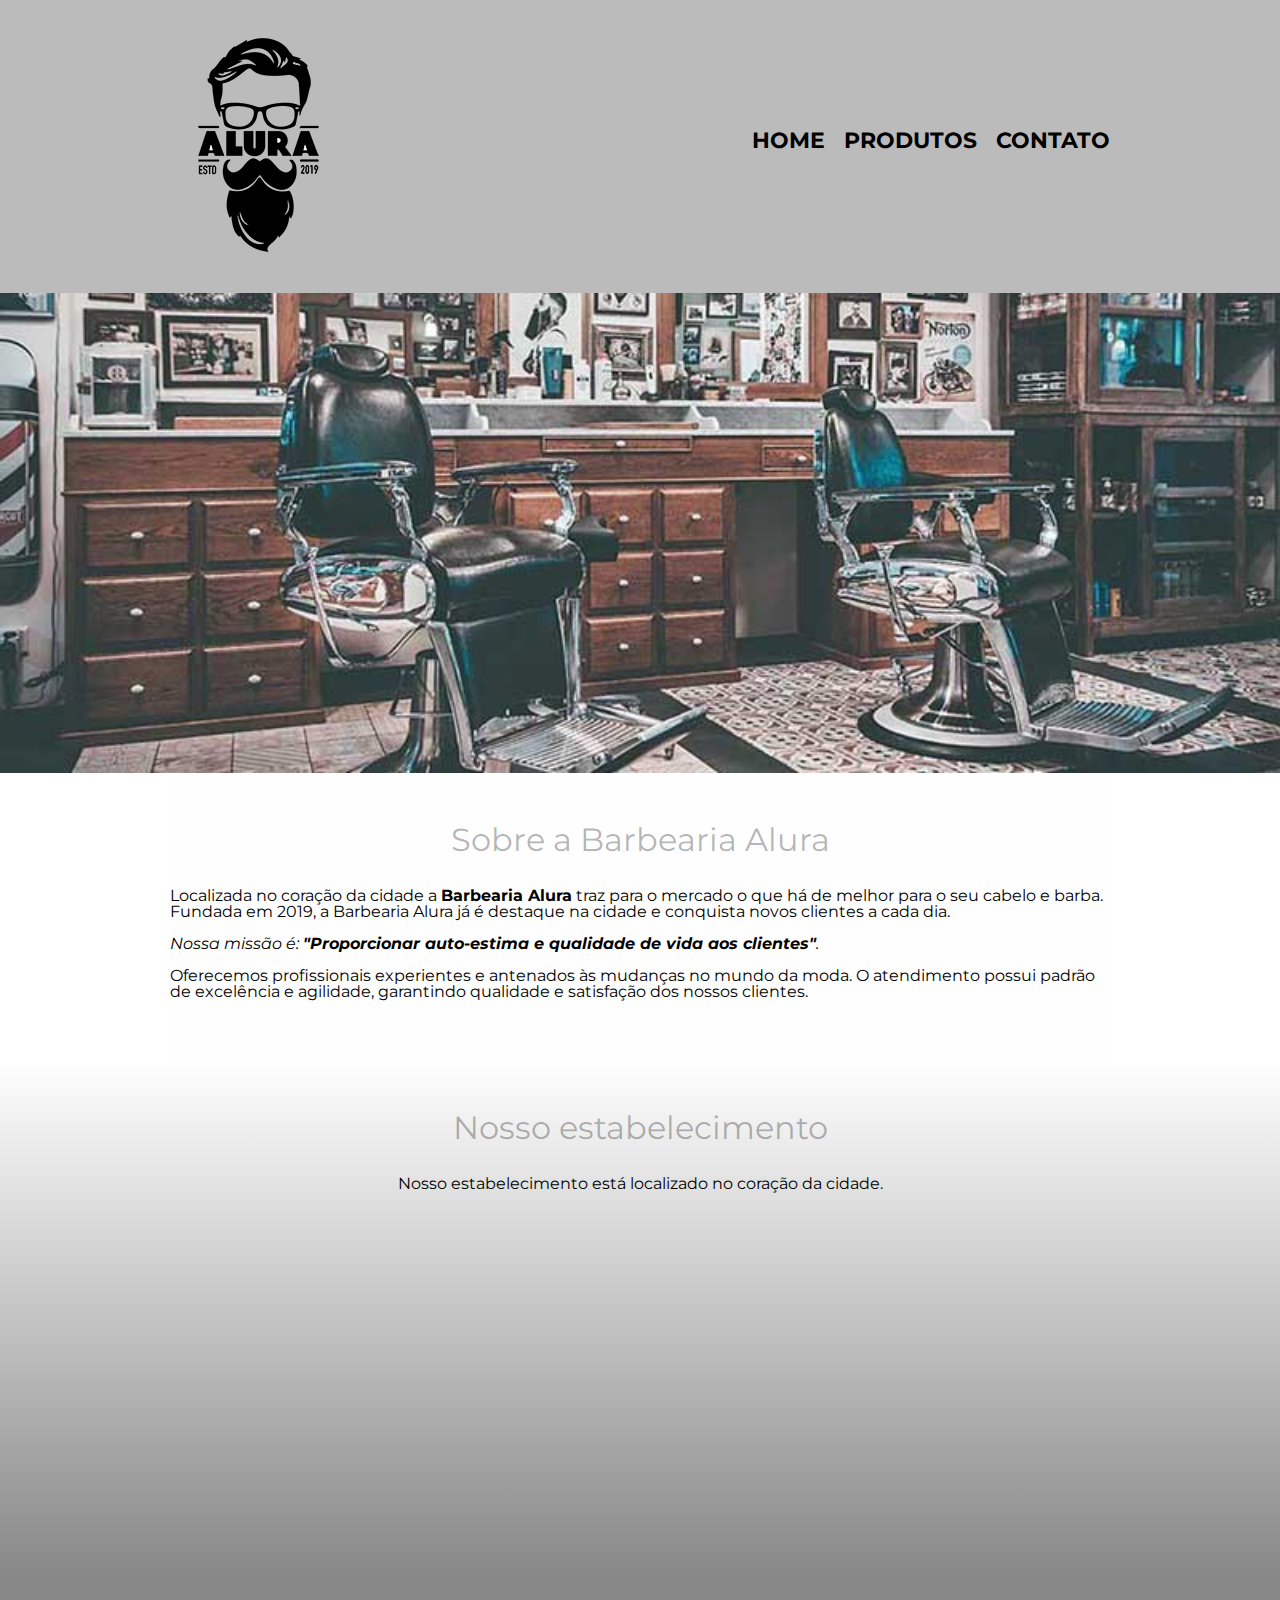
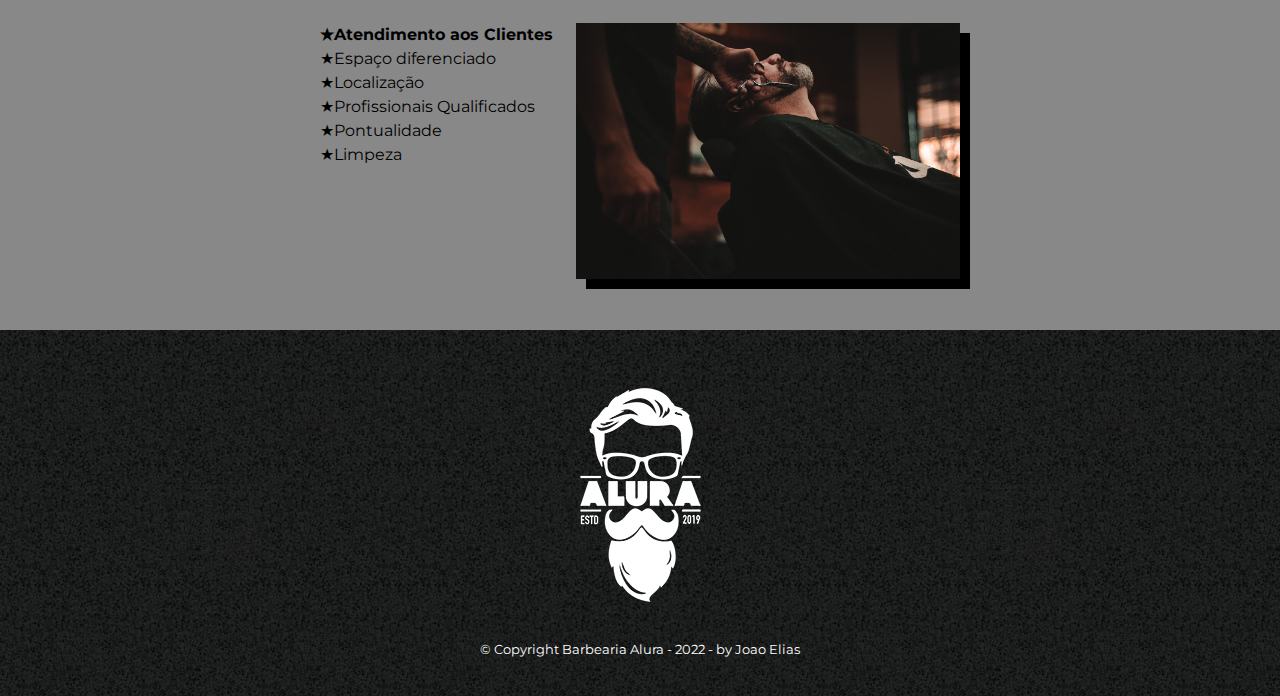
<file: index.html>
<!DOCTYPE html>
<html lang="pt-br">

<head>
	<meta charset="UTF-8">
	<meta name="viewport" content="width=device-width">
	<title>Barbearia Alura</title>
	<link rel="stylesheet" href="reset.css">
	<link rel="stylesheet" href="style.css">
	<link href="https://fonts.googleapis.com/css?family=Montserrat&display=swap" rel="stylesheet">


</head>

<body>
	<header>
		<div class="caixa">
			<h1><img src="img/logo.png"></h1>

			<nav>
				<ul>
					<li><a href="index.html">Home</a></li>
					<li><a href="produtos.html">Produtos</a></li>
					<li><a href="contato.html">Contato</a></li>
				</ul>
			</nav>
		</div>
	</header>
	<img class="banner" src="img/banner.jpg">
	<main>

		<section class="principal">
			<h2 class="titulo-centralizado">Sobre a Barbearia Alura</h2>

			<p>Localizada no coração da cidade a <strong>Barbearia Alura</strong> traz para o mercado o que há de melhor
				para o seu cabelo e barba. Fundada em 2019, a Barbearia Alura já é destaque na cidade e conquista novos
				clientes a cada dia.</p>

			<p id="missao"><em>Nossa missão é: <strong>"Proporcionar auto-estima e qualidade de vida aos
						clientes"</strong>.</em></p>

			<p>Oferecemos profissionais experientes e antenados às mudanças no mundo da moda. O atendimento possui
				padrão de excelência e agilidade, garantindo qualidade e satisfação dos nossos clientes.</p>
		</section>

		<section class="mapa">
			<h3 class="titulo-principal">Nosso estabelecimento</h3>
			<p>Nosso estabelecimento está localizado no coração da cidade.</p>

			<div class="mapa-conteudo">
				<iframe
					src="https://www.google.com/maps/embed?pb=!1m18!1m12!1m3!1d3656.4483278365396!2d-46.63466568562861!3d-23.588249068469487!2m3!1f0!2f0!3f0!3m2!1i1024!2i768!4f13.1!3m3!1m2!1s0x94ce5a2b2ed7f3a1%3A0xab35da2f5ca62674!2sCaelum!5e0!3m2!1spt-BR!2sbr!4v1568814489656!5m2!1spt-BR!2sbr"
					width="100%" height="300" frameborder="0" style="border:0;" allowfullscreen=""></iframe>
			</div>

		</section>

		<section class="beneficios">
			<div class="conteudo-beneficios">
				<ul class="lista-beneficios">
					<li class="itens">Atendimento aos Clientes</li>
					<li class="itens">Espaço diferenciado</li>
					<li class="itens">Localização</li>
					<li class="itens">Profissionais Qualificados</li>
					<li class="itens">Pontualidade</li>
					<li class="itens">Limpeza</li>
				</ul><img src="img/beneficios.jpg" class="imagem-beneficios">
			</div>
		</section>
	</main>

	<footer>
		<img src="img/logo-branco.png">
		<p class="copyright">&copy; Copyright Barbearia Alura - 2022 - by Joao Elias</p>
	</footer>
</body>

</html>
</file>
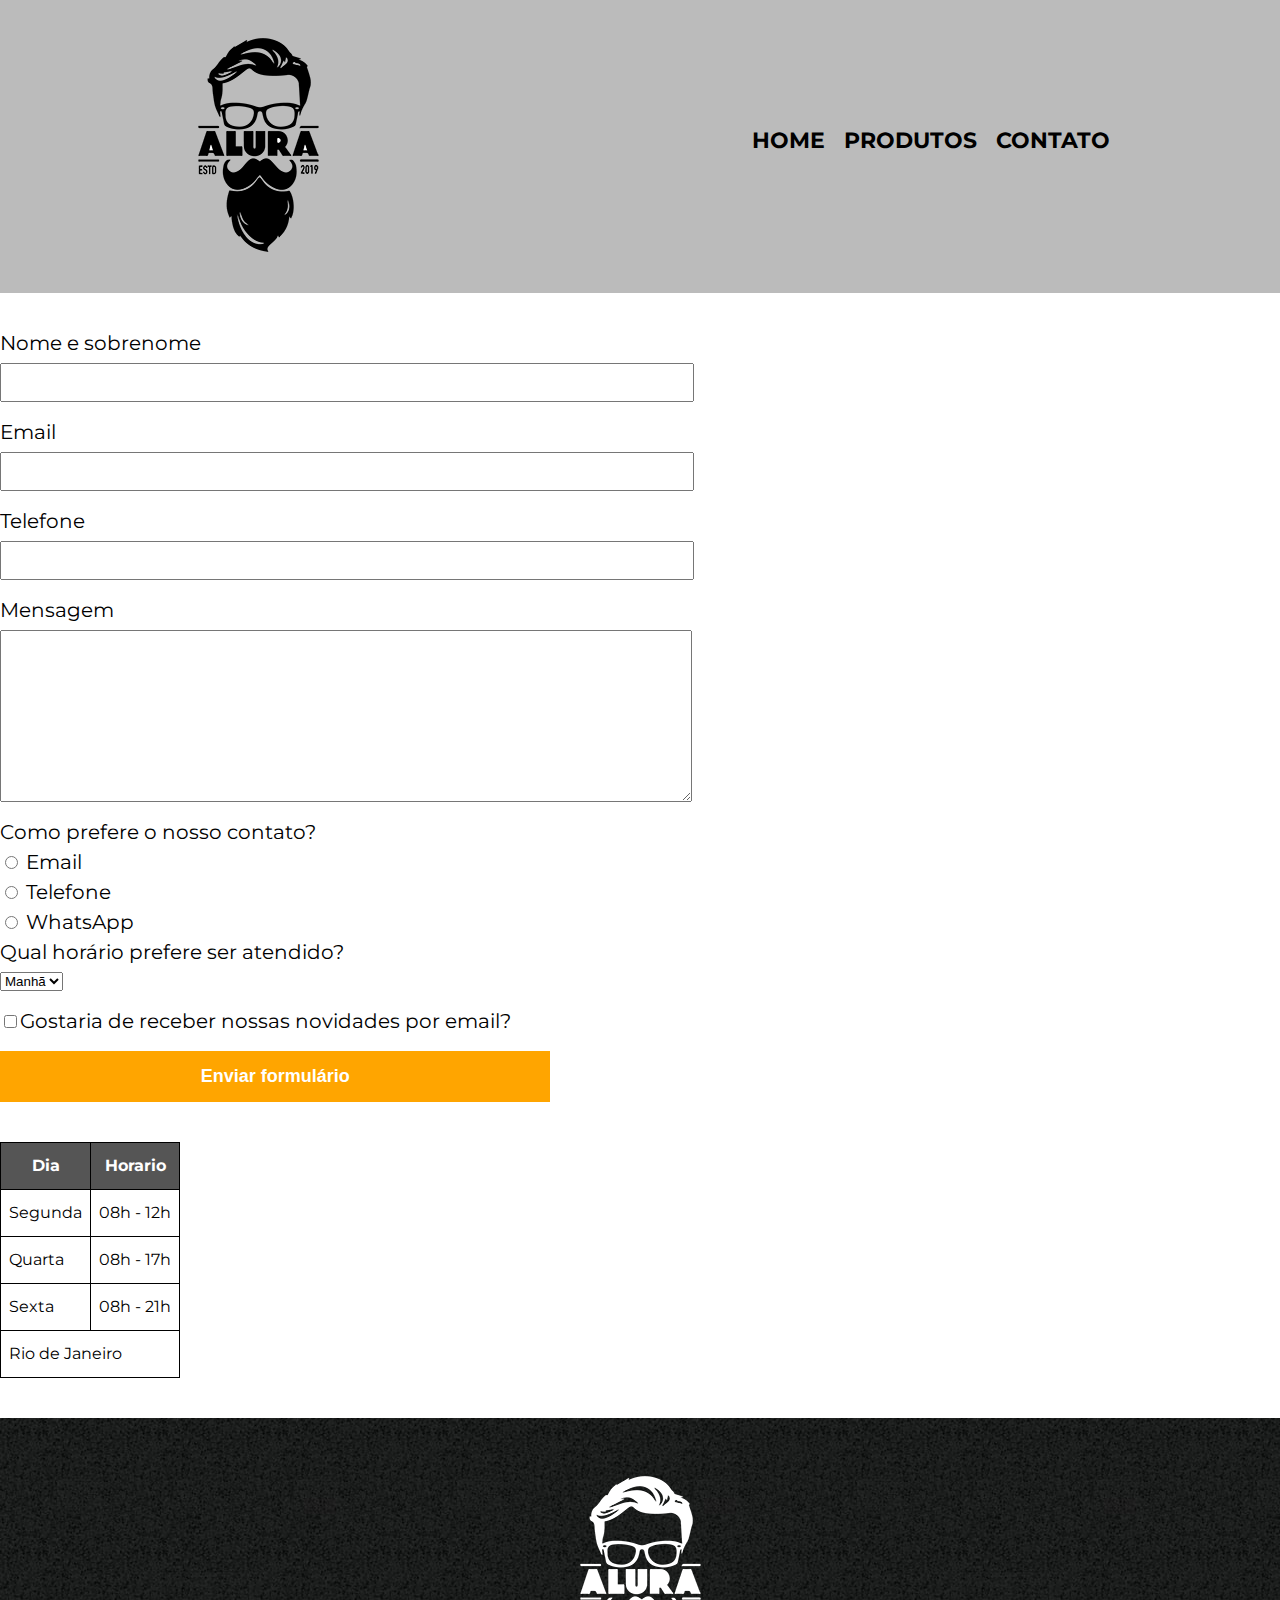
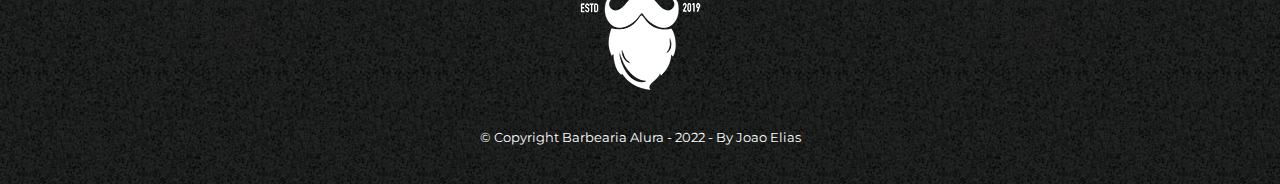
<file: contato.html>
<!DOCTYPE html>
<html>

<head>
	<meta charset="UTF-8">
	<title>Contato - Barbearia Alura</title>
	<meta name="viewport" content="width=device-width">
	<link rel="stylesheet" href="reset.css">
	<link rel="stylesheet" href="style.css">
	<link href="https://fonts.googleapis.com/css?family=Montserrat&display=swap" rel="stylesheet">
</head>

<body>
	<header>
		<div class="caixa">
			<h1><img src="img/logo.png" alt="logo da barbearia alura"></h1>

			<nav>
				<ul>
					<li><a href="index.html">Home</a></li>
					<li><a href="produtos.html">Produtos</a></li>
					<li><a href="contato.html">Contato</a></li>
				</ul>
			</nav>
		</div>
	</header>

	<main>
		<form>
			<label for="nomesobrenome">Nome e sobrenome</label>
			<input type="text" id="nomesobrenome" class="input-padrao">

			<label for="email">Email</label>
			<input type="email" id="email" class="input-padrao">

			<label for="telefone">Telefone</label>
			<input type="tel" id="telefone" class="input-padrao">

			<label for="mensagem">Mensagem</label>
			<textarea cols="70" rows="10" id="mensagem" class="input-padrao"></textarea>

			<div>
				<p>Como prefere o nosso contato?</p>
				<label for="radio-email"><input type="radio" name="contato" value="email" id="radio-email">
					Email</label>

				<label for="radio-telefone"><input type="radio" name="contato" value="telefone" id="radio-telefone">
					Telefone</label>

				<label for="radio-whatsapp"><input type="radio" name="contato" value="whatsapp" id="radio-whatsapp">
					WhatsApp</label>
			</div>

			<div>
				<p>Qual horário prefere ser atendido?</p>
				<select>
					<option>Manhã</option>
					<option>Tarde</option>
					<option>Noite</option>
				</select>
			</div>

			<label class="checkbox"><input type="checkbox">Gostaria de receber nossas novidades por email?</label>

			<input type="submit" value="Enviar formulário" class="enviar">
		</form>

		<table>
			<thead>
				<tr>
					<th>Dia</th>
					<th>Horario</th>
				</tr>
			</thead>
			<tbody>
				<tr>
					<td>Segunda</td>
					<td>08h - 12h</td>
				</tr>
				<tr>
					<td>Quarta</td>
					<td>08h - 17h</td>
				</tr>
				<tr>
					<td>Sexta</td>
					<td>08h - 21h</td>
				</tr>
				<tr>
					<td colspan="2">Rio de Janeiro</td>
				</tr>
			</tbody>
		</table>
	</main>

	<footer>
		<img src="img/logo-branco.png" alt="logo rodapé ">
		<p class="copyright">&copy; Copyright Barbearia Alura - 2022 - By Joao Elias</p>
	</footer>
</body>

</html>
</file>
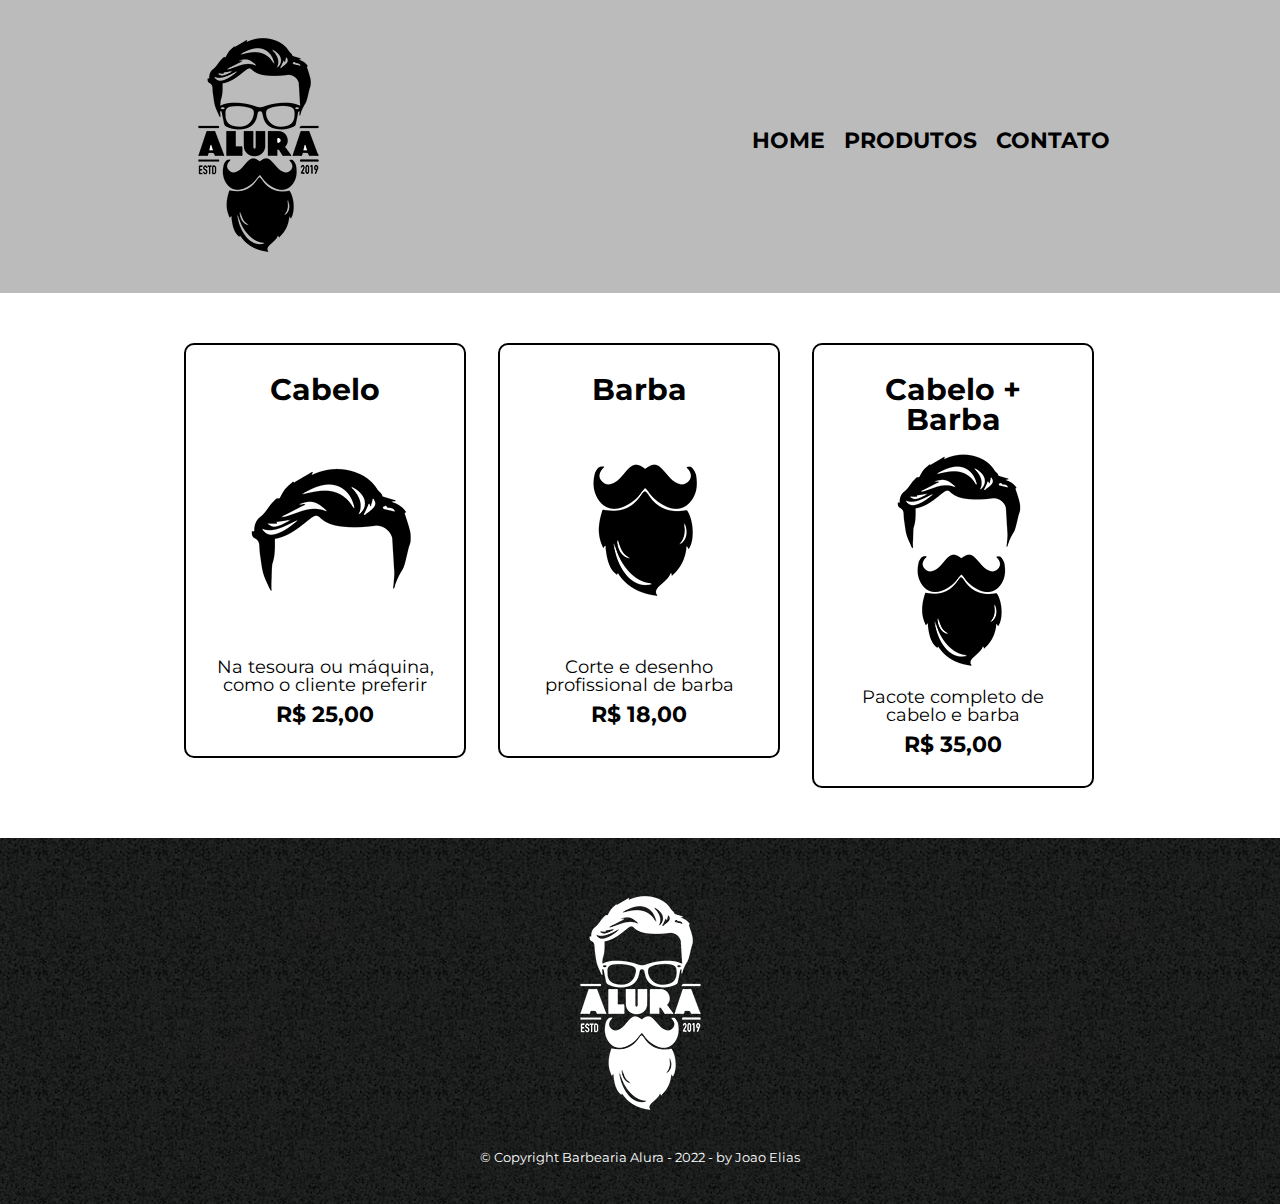
<file: produtos.html>
<!DOCTYPE html>
<html>

<head>
	<meta charset="UTF-8">
	<title>Produtos - Barbearia Alura</title>
	<meta name="viewport" content="width=device-width">
	<link rel="stylesheet" href="reset.css">
	<link rel="stylesheet" href="style.css">
	<link href="https://fonts.googleapis.com/css?family=Montserrat&display=swap" rel="stylesheet">
</head>

<body>
	<header>
		<div class="caixa">
			<h1><img src="img/logo.png"></h1>

			<nav>
				<ul>
					<li><a href="index.html">Home</a></li>
					<li><a href="produtos.html">Produtos</a></li>
					<li><a href="contato.html">Contato</a></li>
				</ul>
			</nav>
		</div>
	</header>

	<main>
		<ul class="produtos">
			<li>
				<h2>Cabelo</h2>
				<img src="img/cabelo.jpg">
				<p class="produto-descricao">Na tesoura ou máquina, como o cliente preferir</p>
				<p class="produto-preco">R$ 25,00</p>
			</li>
			<li>
				<h2>Barba</h2>
				<img src="img/barba.jpg">
				<p class="produto-descricao">Corte e desenho profissional de barba</p>
				<p class="produto-preco">R$ 18,00</p>
			</li>
			<li>
				<h2>Cabelo + Barba</h2>
				<img src="img/cabelo+barba.jpg">
				<p class="produto-descricao">Pacote completo de cabelo e barba</p>
				<p class="produto-preco">R$ 35,00</p>
			</li>
		</ul>
	</main>

	<footer>
		<img src="img/logo-branco.png">
		<p class="copyright">&copy; Copyright Barbearia Alura - 2022 - by Joao Elias</p>
	</footer>
</body>

</html>
</file>
<file: style.css>
body {
	font-family: 'Montserrat', sans-serif;
}

header {
	background: #BBBBBB;
	padding: 20px 0;
}

.caixa {
	position: relative;
	width: 940px;
	margin: 0 auto;
}

nav {
	position: absolute;
	top: 110px;
	right: 0;
}

nav li {
	display: inline;
	margin: 0 0 0 15px;
}

nav a {
	text-transform: uppercase;
	color: #000000;
	font-weight: bold;
	font-size: 22px;
	text-decoration: none;
}

nav a:hover {
	color: #C78C19;
	text-decoration: underline;
}

.produtos {
	width: 940px;
	margin: 0 auto;
	padding: 50px 0;
}

.produtos li {
	display: inline-block;
	text-align: center;
	width: 30%;
	vertical-align: top;
	margin: 0 1.5%;
	padding: 30px 20px;
	box-sizing: border-box;
	border: 2px solid #000000;
	border-radius: 10px;
}

.produtos li:hover {
	border-color: #C78C19;
}

.produtos li:active {
	border-color: #088C19;
}

.produtos li:hover h2 {
	font-size: 34px;
}

.produtos h2 {
	font-size: 30px;
	font-weight: bold;
}

.produto-descricao {
	font-size: 18px;
}

.produto-preco {
	font-size: 22px;
	font-weight: bold;
	margin-top: 10px;
}

footer {
	text-align: center;
	background: url("img/bg.jpg");
	padding: 40px 0;
}

.copyright {
	color: #FFFFFF;
	font-size: 13px;
	margin: 20px 0 0;
}

/*PAGINA DE CONTATO*/
form {
	margin: 40px 0;
}

form label,
form p {
	display: block;
	font-size: 20px;
	margin: 0 0 10px;
}

.input-padrao {
	display: block;
	margin: 0 0 20px;
	padding: 10px 25px;
	width: 50%;
}

.checkbox {
	margin: 20px 0;
}

.enviar {
	width: 43%;
	padding: 15px 0;
	background: orange;
	color: white;
	font-weight: bold;
	font-size: 18px;
	border: none;
	transition: 1s all;
	cursor: pointer;
}

.enviar:hover {
	background: darkorange;
	transform: scale(1.2);

}

table {
	margin: 20px 0 40px;
}

thead {
	background: #555555;
	color: white;
	font-weight: bold;
}

td,
th {
	border: 1px solid black;
	padding: 15px 8px;

}

/*css da página inicial*/
.banner {
	width: 100%;
}

.titulo-principal,
.titulo-centralizado {
	text-align: center;
    font-size: 2em;
    margin: 0 0 1em;
    clear: left;
    color: rgba(0,0,0,0.3);
}

.principal p {
	margin: 0 0 1em;
}

.principal strong {
	font-weight: bold;
}

.principal em {
	font-style: italic;
}

.imagembeneficios {
	width: 60%
}

.mapa {
	padding: 3em 0;
}

.mapa p {
	margin: 0 0 2em;
	text-align: center;
}

.beneficios {
	padding: 3em 0;
	background: #888888;
}

.conteudo-beneficios {
	width: 640px;
	margin: 0 auto;
}

.lista-beneficios {
	width: 40%;
	display: inline-block;
	vertical-align: top;
}

.itens {
	line-height: 1.5;
}

.itens:first-child {
	font-weight: bold;
}

.imagem-beneficios {
	width: 60%;
	opacity: 1;
    transition: 400ms;
    box-shadow: 10px 10px #000000;
}
.imagem-beneficios:hover {
    opacity: 1;
}

.video {
	width: 560px;
	margin: 2em auto;
}

.mapa-conteudo {
	width: 940px;
	margin: 0 auto;
}

.principal {
	padding: 3em 0;
	background: #FEFEFE;
	width: 940px;
	margin: 0 auto;
}

.mapa {
	padding: 3em 0;
	background: linear-gradient(#FEFEFE, #888888);
}

.itens:before {
	content: "★";
}

@media screen and (max-width: 480px) {
    .caixa, .principal, .conteudo-beneficios, .mapa-conteudo, .video {
        width: auto;
    }

    h1 {
        text-align: center;
    }

    nav {
        position: static;
    }

    .lista-beneficios, .imagem-beneficios {
        width: 100%;
    }
}
</file>
